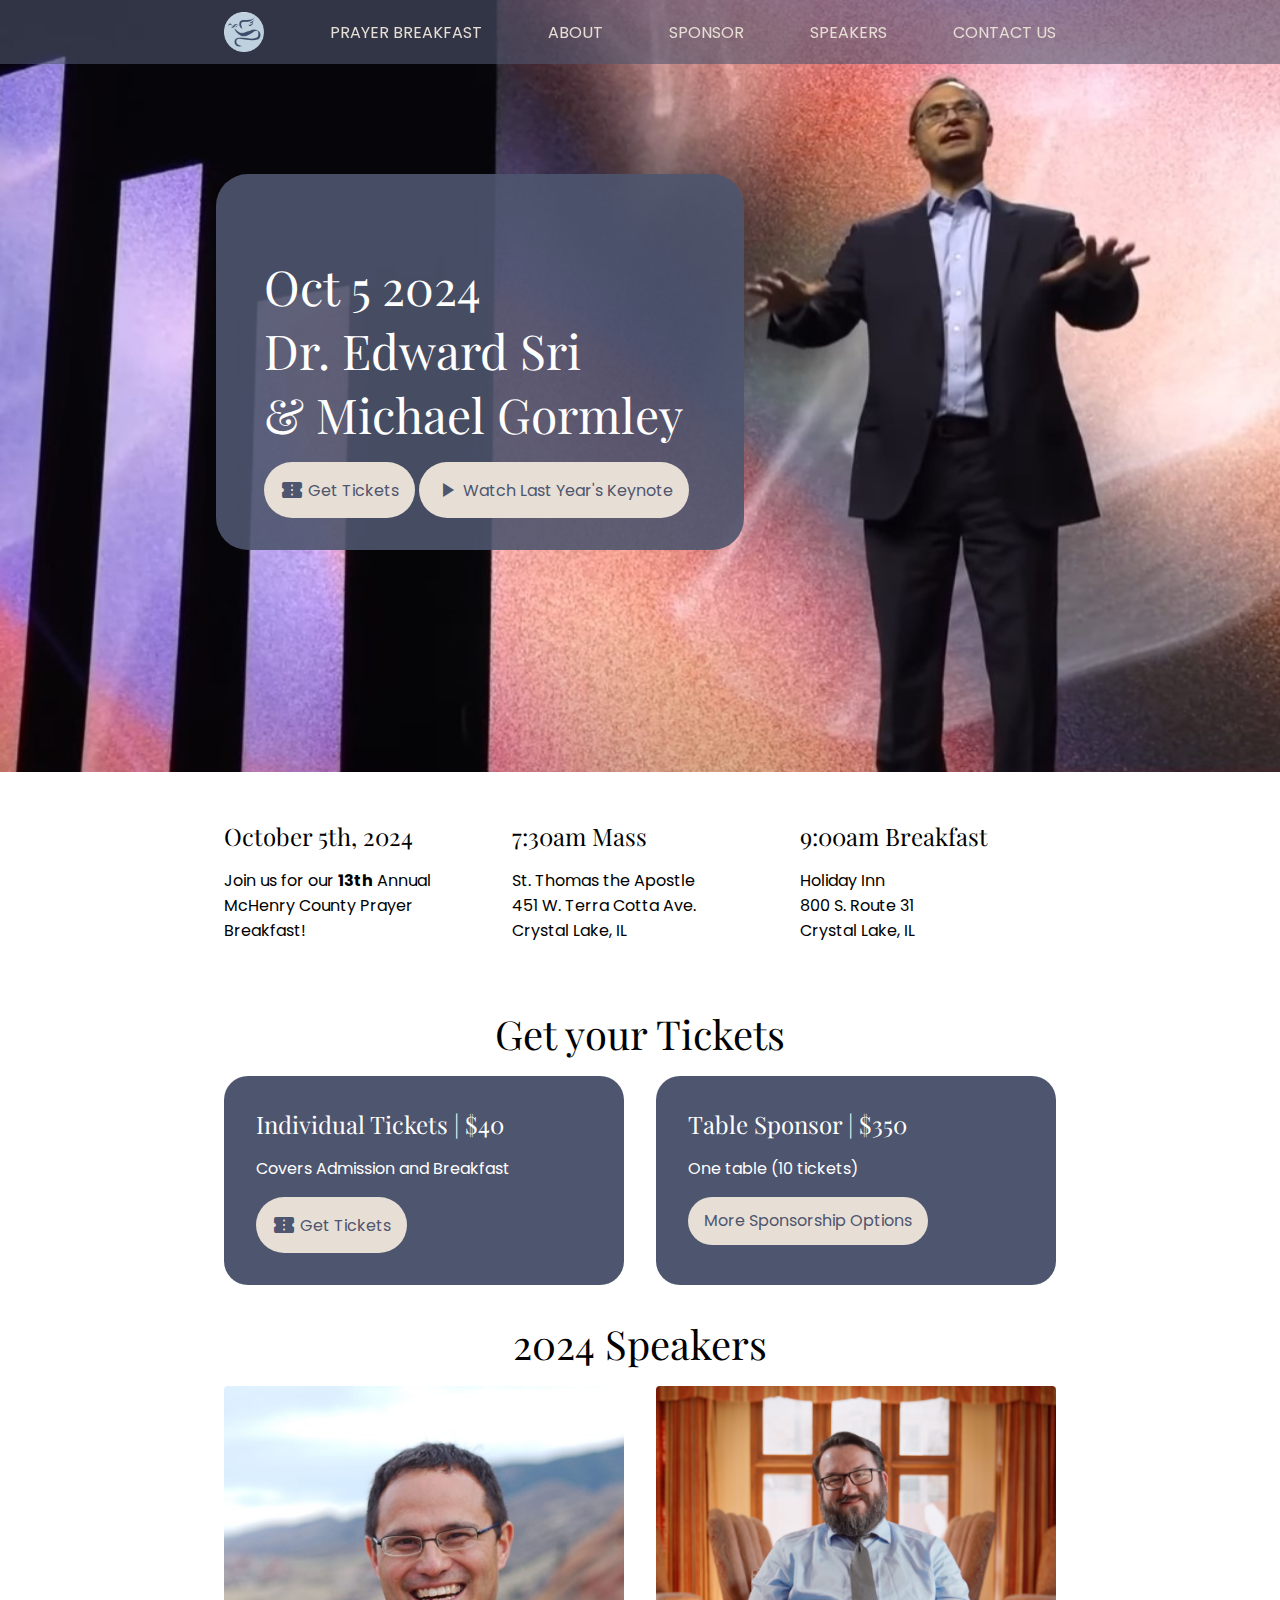
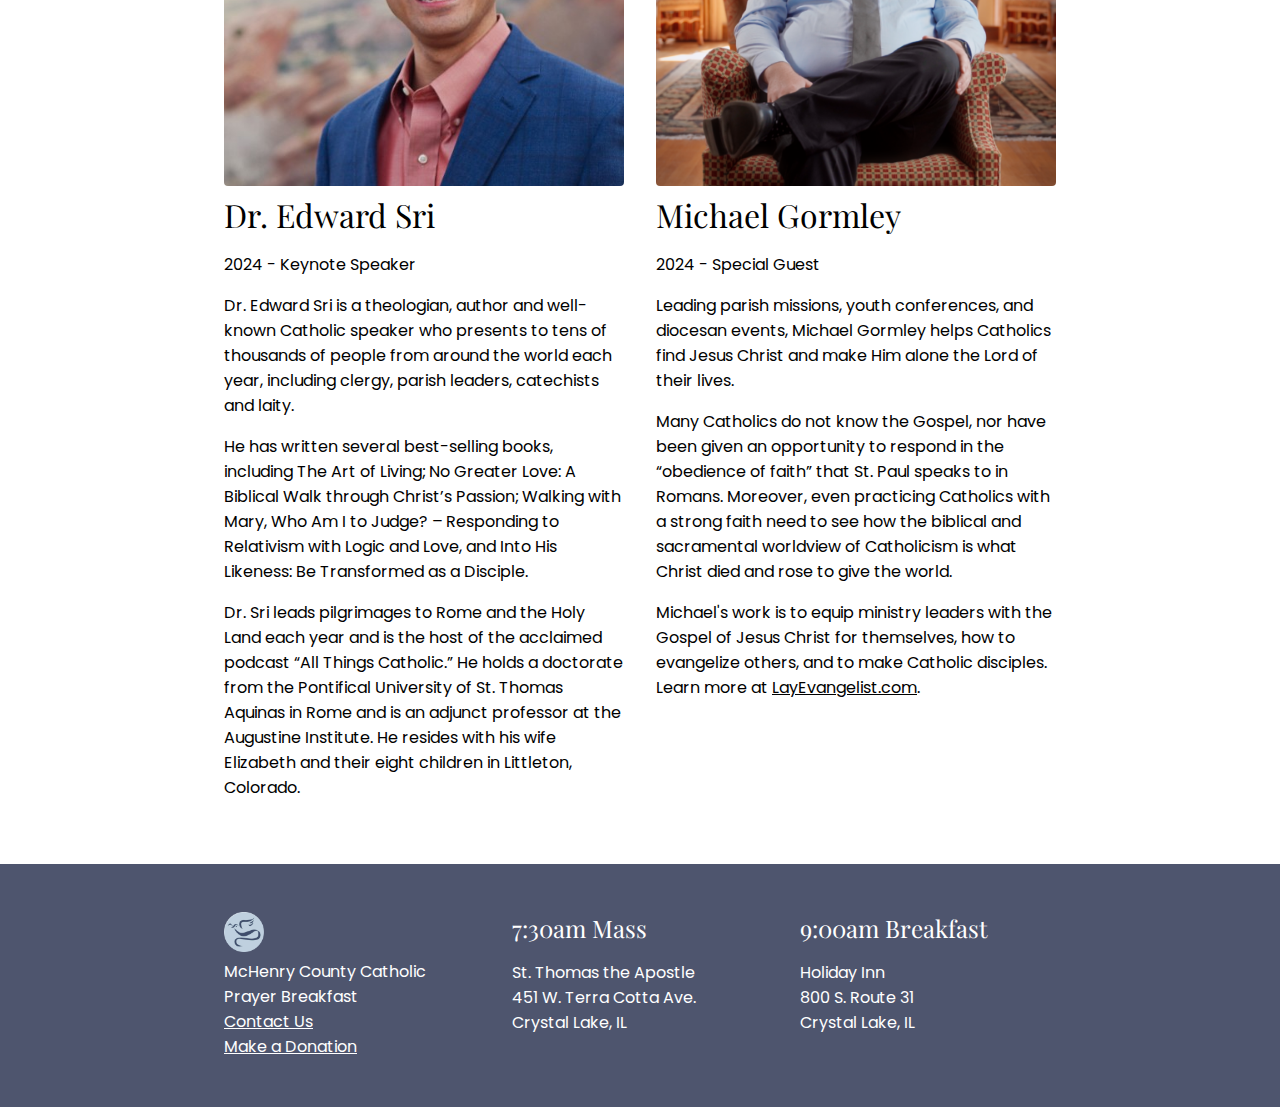
<file: index.html>
<!DOCTYPE html>
<html lang="en">

<head>
  <meta charset="UTF-8" />
  <meta http-equiv="X-UA-Compatible" content="IE=edge" />
  <meta name="viewport" content="width=device-width, initial-scale=1.0" />
  <title>McHenry County Catholic Prayer Breakfast</title>
  <link href="https://fonts.googleapis.com/icon?family=Material+Icons" rel="stylesheet" />
  <link rel="stylesheet" href="main.css?v=2024-07-31" />
  <link rel="icon" href="images/MCCPB-icon-blue-128.png" sizes="128x128" />
  <script src="script.js"></script>
</head>

<body onload="toggler('.menu-button','nav','open')">
  <nav class="container">
    <ul>
      <li>
        <a href="/">
          <img src="images/MCCPB-icon-blue-128.png" alt="MCCPB Logo" />
        </a>
        <button class="menu-button">
          <i class="material-icons">menu</i>
        </button>
      </li>
      <li>
        <a href="/">Prayer Breakfast</a>
      </li>
      <li>
        <a href="/about.html">About</a>
      </li>
      <li>
        <a href="/sponsor.html">Sponsor</a>
      </li>
      <li>
        <a href="/speakers.html">Speakers</a>
      </li>
      <li>
        <a href="/contact.html">Contact Us</a>
      </li>
    </ul>
  </nav>
  <div class="cover">
    <div class="cover-content">
      <h1>
        Oct 5 2024<br />
        Dr. Edward Sri<br />
        & Michael Gormley<br />
      </h1>
      <a class="button"
        href="https://lp.constantcontactpages.com/ev/reg/7rax6un/lp/896db1d2-878b-42ba-aa3b-028d231944ca">
        <span class="material-icons">confirmation_number</span>
        Get Tickets
      </a>
      <a class="button" href="https://youtu.be/-h1BmLiRnlY">
        <span class="material-icons">play_arrow</span>
        Watch Last Year's Keynote
      </a>
    </div>
  </div>
  <section>
    <div class="container container-padding">
      <div class="three-columns">
        <div>
          <h4>October 5th, 2024</h4>
          <p>
            Join us for our <strong>13th</strong> Annual McHenry County Prayer
            Breakfast!
          </p>
        </div>
        <div>
          <h4>7:30am Mass</h4>
          St. Thomas the Apostle<br />
          451 W. Terra Cotta Ave.<br />
          Crystal Lake, IL
        </div>
        <div>
          <h4>9:00am Breakfast</h4>
          Holiday Inn<br />
          800 S. Route 31<br />
          Crystal Lake, IL
        </div>
      </div>
    </div>

    <div class="container">
      <h2 class="text-center">Get your Tickets</h2>
      <div class="two-columns">
        <div class="card card-padding card-dark">
          <h4>Individual Tickets | $40</h4>
          <p>Covers Admission and Breakfast</p>
          <a class="button"
            href="https://lp.constantcontactpages.com/ev/reg/7rax6un/lp/896db1d2-878b-42ba-aa3b-028d231944ca">
            <span class="material-icons">confirmation_number</span>
            Get Tickets
          </a>
        </div>

        <div class="card card-padding card-dark">
          <h4>Table Sponsor | $350</h4>
          <p>One table (10 tickets)</p>
          <a href="/sponsor.html" class="button">
            More Sponsorship Options
          </a>
        </div>
      </div>
    </div>

    <div class="container">
      <h2 class="text-center">2024 Speakers</h2>
      <div class="two-columns">
        <div class="card speaker-card">
          <img src="images/ed-sri-2024-ks-2.jpg" alt="Dr. Edward Sri" />
          <h3>Dr. Edward Sri</h3>
          <p>2024 - Keynote Speaker</p>
          <p>
            Dr. Edward Sri is a theologian, author and well-known Catholic
            speaker who presents to tens of thousands of people from around
            the world each year, including clergy, parish leaders,
            catechists and laity.
          </p>
          <p>
            He has written several best-selling books, including The Art of
            Living; No Greater Love: A Biblical Walk through Christ’s
            Passion; Walking with Mary, Who Am I to Judge? – Responding to
            Relativism with Logic and Love, and Into His Likeness:
            Be Transformed as a Disciple.
          </p>
          <p>
            Dr. Sri leads pilgrimages to Rome and the Holy Land each year
            and is the host of the acclaimed podcast “All Things Catholic.”
            He holds a doctorate from the Pontifical University of St.
            Thomas Aquinas in Rome and is an adjunct professor at the
            Augustine Institute. He resides with his wife Elizabeth and
            their eight children in Littleton, Colorado.
          </p>
        </div>
        <div class="card speaker-card">
          <img src="images/michael-gormley-2024-sg-2.png" alt="Michael Gormley" />
          <h3>Michael Gormley</h3>
          <p>2024 - Special Guest</p>
          <p>
            Leading parish missions, youth conferences, and diocesan events,
            Michael Gormley helps Catholics find Jesus Christ and make Him alone
            the Lord of their lives.
          </p>
          <p>
            Many Catholics do not know the Gospel, nor have been given an
            opportunity to respond in the “obedience of faith” that St. Paul
            speaks to in Romans. Moreover, even practicing Catholics with a
            strong faith need to see how the biblical and sacramental
            worldview of Catholicism is what Christ died and rose to give the
            world.
          </p>
          <p>
            Michael's work is to equip ministry leaders with the Gospel of
            Jesus Christ for themselves, how to evangelize others, and to make
            Catholic disciples. Learn more at
            <a href="https://www.layevangelist.com">LayEvangelist.com</a>.
          </p>
        </div>
      </div>
    </div>
  </section>

  <footer class="container container-dark">
    <div class="footer-content three-columns">
      <div>
        <img src="images/MCCPB-icon-blue-128.png" alt="MCCPB Logo" /><br />
        McHenry County Catholic Prayer Breakfast<br />
        <a href="/contact.html">Contact Us</a>
        <br />
        <a href="https://www.paypal.com/donate/?hosted_button_id=TGN5TGME849X8">Make a Donation</a>
      </div>
      <div>
        <h4>7:30am Mass</h4>
        St. Thomas the Apostle<br />
        451 W. Terra Cotta Ave.<br />
        Crystal Lake, IL
      </div>
      <div>
        <h4>9:00am Breakfast</h4>
        Holiday Inn<br />
        800 S. Route 31<br />
        Crystal Lake, IL
      </div>
    </div>
  </footer>
</body>

</html>
</file>
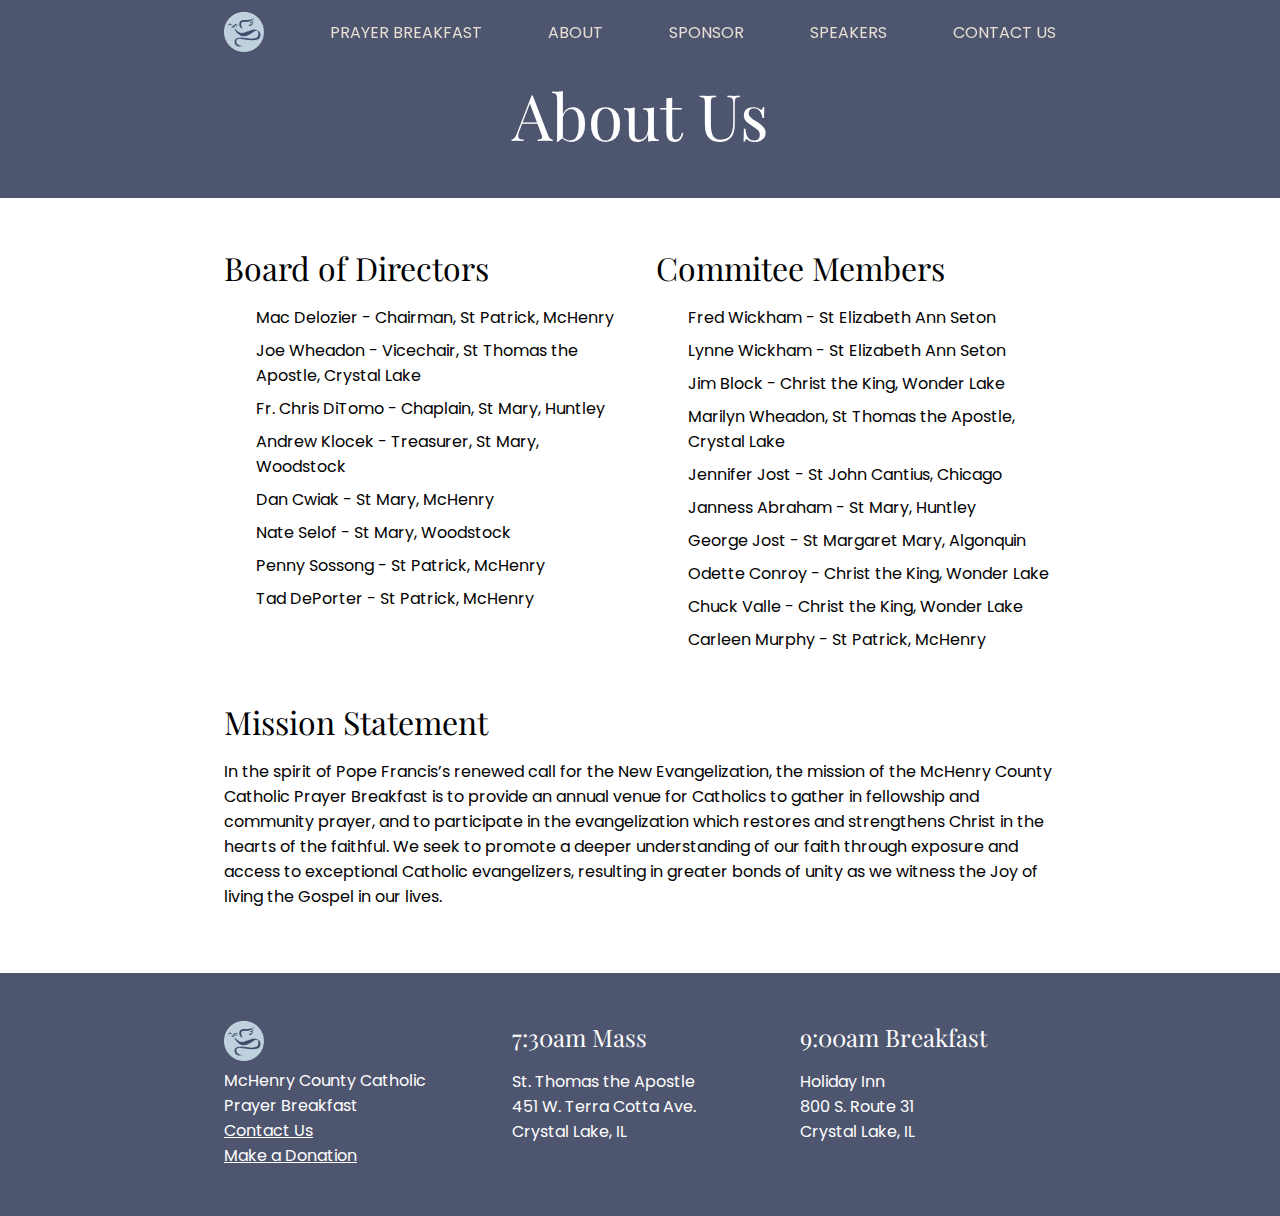
<file: about.html>
<!DOCTYPE html>
<html lang="en">

<head>
  <meta charset="UTF-8" />
  <meta http-equiv="X-UA-Compatible" content="IE=edge" />
  <meta name="viewport" content="width=device-width, initial-scale=1.0" />
  <title>About - McHenry County Catholic Prayer Breakfast</title>
  <link href="https://fonts.googleapis.com/icon?family=Material+Icons" rel="stylesheet" />
  <link rel="stylesheet" href="main.css?v=2024-07-31" />
  <link rel="icon" href="images/MCCPB-icon-blue-128.png" sizes="128x128" />
  <script src="script.js"></script>
</head>

<body onload="toggler('.menu-button','nav','open')">
  <nav class="container">
    <ul>
      <li>
        <a href="/">
          <img src="images/MCCPB-icon-blue-128.png" alt="MCCPB Logo" />
        </a>
        <button class="menu-button">
          <i class="material-icons">menu</i>
        </button>
      </li>
      <li>
        <a href="/">Prayer Breakfast</a>
      </li>
      <li>
        <a href="/about.html">About</a>
      </li>
      <li>
        <a href="/sponsor.html">Sponsor</a>
      </li>
      <li>
        <a href="/speakers.html">Speakers</a>
      </li>
      <li>
        <a href="/contact.html">Contact Us</a>
      </li>
    </ul>
  </nav>

  <section>
    <h1 class="page-heading">About Us</h1>
    <div class="container">
      <div class="two-columns">
        <div class="card">
          <h3>Board of Directors</h3>
          <ul>
            <li>Mac Delozier - Chairman, St Patrick, McHenry</li>
            <li>
              Joe Wheadon - Vicechair, St Thomas the Apostle, Crystal Lake
            </li>
            <li>Fr. Chris DiTomo - Chaplain, St Mary, Huntley</li>
            <li>Andrew Klocek - Treasurer, St Mary, Woodstock</li>
            <li>Dan Cwiak - St Mary, McHenry</li>
            <li>Nate Selof - St Mary, Woodstock</li>
            <li>Penny Sossong - St Patrick, McHenry</li>
            <li>Tad DePorter - St Patrick, McHenry</li>
          </ul>
        </div>
        <div class="card">
          <h3>Commitee Members</h3>
          <ul>
            <li>Fred Wickham - St Elizabeth Ann Seton</li>
            <li>Lynne Wickham - St Elizabeth Ann Seton</li>
            <li>Jim Block - Christ the King, Wonder Lake</li>
            <li>Marilyn Wheadon, St Thomas the Apostle, Crystal Lake</li>
            <li>Jennifer Jost - St John Cantius, Chicago</li>
            <li>Janness Abraham - St Mary, Huntley</li>
            <li>George Jost - St Margaret Mary, Algonquin</li>
            <li>Odette Conroy - Christ the King, Wonder Lake</li>
            <li>Chuck Valle - Christ the King, Wonder Lake</li>
            <li>Carleen Murphy - St Patrick, McHenry</li>
          </ul>
        </div>
      </div>

      <div class="card">
        <h3>Mission Statement</h3>
        <p>
          In the spirit of Pope Francis’s renewed call for the New
          Evangelization, the mission of the McHenry County Catholic Prayer
          Breakfast is to provide an annual venue for Catholics to gather in
          fellowship and community prayer, and to participate in the
          evangelization which restores and strengthens Christ in the hearts
          of the faithful. We seek to promote a deeper understanding of our
          faith through exposure and access to exceptional Catholic
          evangelizers, resulting in greater bonds of unity as we witness the
          Joy of living the Gospel in our lives.
        </p>
      </div>
    </div>
  </section>

  <footer class="container container-dark">
    <div class="footer-content three-columns">
      <div>
        <img src="images/MCCPB-icon-blue-128.png" alt="MCCPB Logo" /><br />
        McHenry County Catholic Prayer Breakfast<br />
        <a href="/contact.html">Contact Us</a>
        <br />
        <a href="https://www.paypal.com/donate/?hosted_button_id=TGN5TGME849X8">Make a Donation</a>
      </div>
      <div>
        <h4>7:30am Mass</h4>
        St. Thomas the Apostle<br />
        451 W. Terra Cotta Ave.<br />
        Crystal Lake, IL
      </div>
      <div>
        <h4>9:00am Breakfast</h4>
        Holiday Inn<br />
        800 S. Route 31<br />
        Crystal Lake, IL
      </div>
    </div>
  </footer>
</body>

</html>
</file>
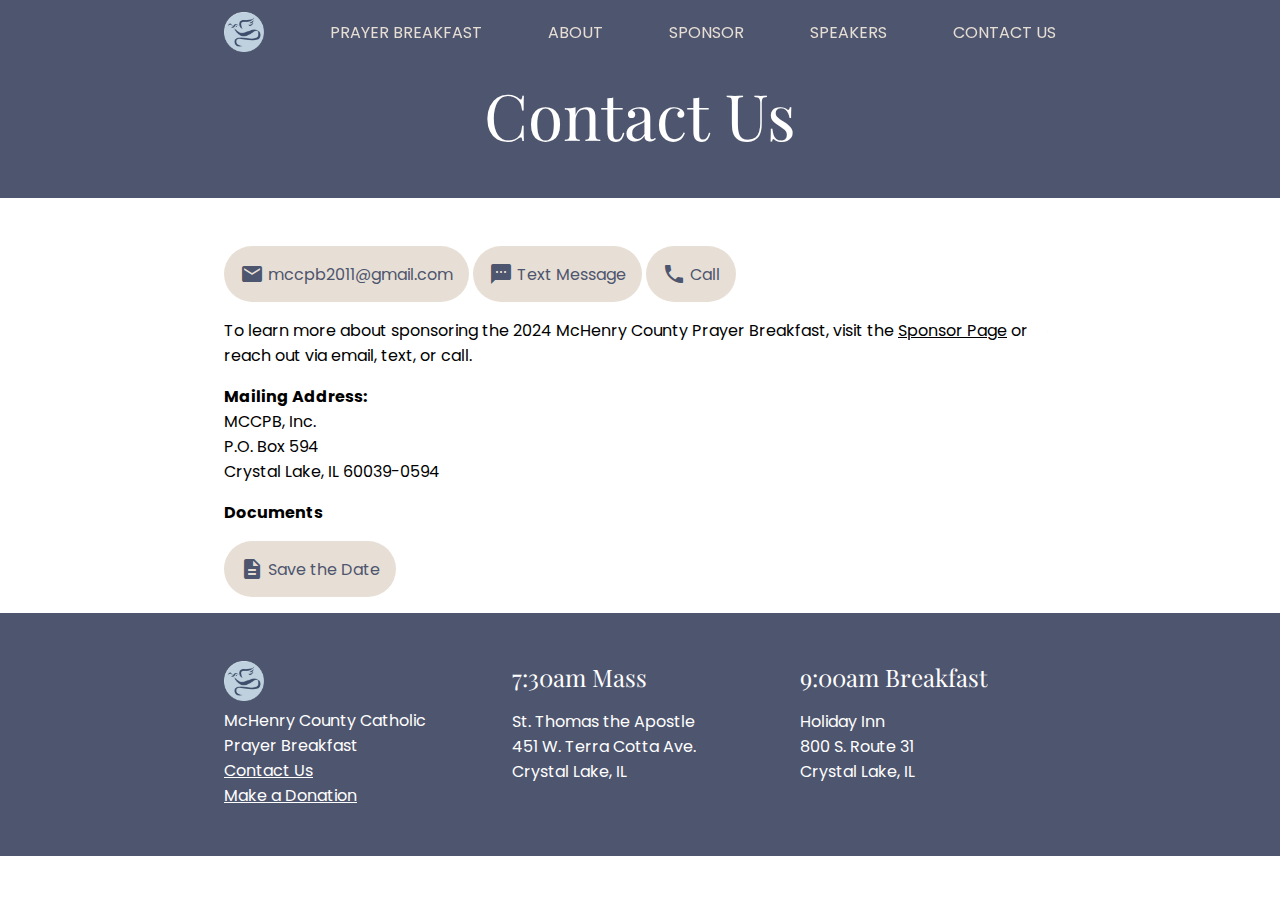
<file: contact.html>
<!DOCTYPE html>
<html lang="en">

<head>
  <meta charset="UTF-8" />
  <meta http-equiv="X-UA-Compatible" content="IE=edge" />
  <meta name="viewport" content="width=device-width, initial-scale=1.0" />
  <title>Contact Us - McHenry County Catholic Prayer Breakfast</title>
  <link href="https://fonts.googleapis.com/icon?family=Material+Icons" rel="stylesheet" />
  <link rel="stylesheet" href="main.css?v=2024-07-31" />
  <link rel="icon" href="images/MCCPB-icon-blue-128.png" sizes="128x128" />
  <script src="script.js"></script>
</head>

<body onload="toggler('.menu-button','nav','open')">
  <nav class="container">
    <ul>
      <li>
        <a href="/">
          <img src="images/MCCPB-icon-blue-128.png" alt="MCCPB Logo" />
        </a>
        <button class="menu-button">
          <i class="material-icons">menu</i>
        </button>
      </li>
      <li>
        <a href="/">Prayer Breakfast</a>
      </li>
      <li>
        <a href="/about.html">About</a>
      </li>
      <li>
        <a href="/sponsor.html">Sponsor</a>
      </li>
      <li>
        <a href="/speakers.html">Speakers</a>
      </li>
      <li>
        <a href="/contact.html">Contact Us</a>
      </li>
    </ul>
  </nav>

  <section>
    <h1 class="page-heading">Contact Us</h1>
    <div class="container">
      <div>
        <a class="button" href="mailto:mccpb2011@gmail.com">
          <span class="material-icons">email</span>
          mccpb2011@gmail.com
        </a>
        <a class="button" href="sms:+18158939752">
          <span class="material-icons">sms</span>
          Text Message
        </a>
        <a class="button" href="tel:+18158939752">
          <span class="material-icons">call</span>
          Call
        </a>

        <p class="m-t">
          To learn more about sponsoring the 2024 McHenry County Prayer Breakfast, visit the <a
            href="/sponsor.html">Sponsor Page</a> or reach out via email, text, or call.
        </p>

        <p>
          <strong>Mailing Address:</strong><br />
          MCCPB, Inc.<br />
          P.O. Box 594<br />
          Crystal Lake, IL 60039-0594<br />
        </p>

        <p>
          <strong>Documents</strong>
        </p>

        <a class="button" href="documents/2024_MCCPB%20StDFINAL.pdf" target="_blank">
          <span class="material-icons">description</span>
          Save the Date
        </a>

        <!-- <a class="button" href="MCCPB 2022 Sponsorship Package.pdf" target="_blank">
          <span class="material-icons">description</span>
          Sponsorship Package
        </a> -->
        <!-- 
          <ol>
            <li>
              <strong>Fill out</strong> the order form in the Sponsorship
              Package.
            </li>
            <li>
              <strong>Mail</strong> the order form to:<br />
              MCCPB, Inc.<br />
              P.O. Box 594<br />
              - 60039-0594<br />
              <br />
              Please make checks payable to:<br />
              <strong>McHenry County Prayer Breakfast</strong> or “<strong
                >MCCPB, Inc.</strong
              >“
            </li>
            <li>
              If applicable, <strong>Email</strong> a high-resolution image of
              your logo and ad copy to:
              <a href="mailto:mccpb2011@gmail.com">mccpb2011@gmail.com</a>
            </li>
          </ol> -->
      </div>
    </div>
  </section>

  <footer class="container container-dark">
    <div class="footer-content three-columns">
      <div>
        <img src="images/MCCPB-icon-blue-128.png" alt="MCCPB Logo" /><br />
        McHenry County Catholic Prayer Breakfast<br />
        <a href="/contact.html">Contact Us</a>
        <br />
        <a href="https://www.paypal.com/donate/?hosted_button_id=TGN5TGME849X8">Make a Donation</a>
      </div>
      <div>
        <h4>7:30am Mass</h4>
        St. Thomas the Apostle<br />
        451 W. Terra Cotta Ave.<br />
        Crystal Lake, IL
      </div>
      <div>
        <h4>9:00am Breakfast</h4>
        Holiday Inn<br />
        800 S. Route 31<br />
        Crystal Lake, IL
      </div>
    </div>
  </footer>
</body>

</html>
</file>
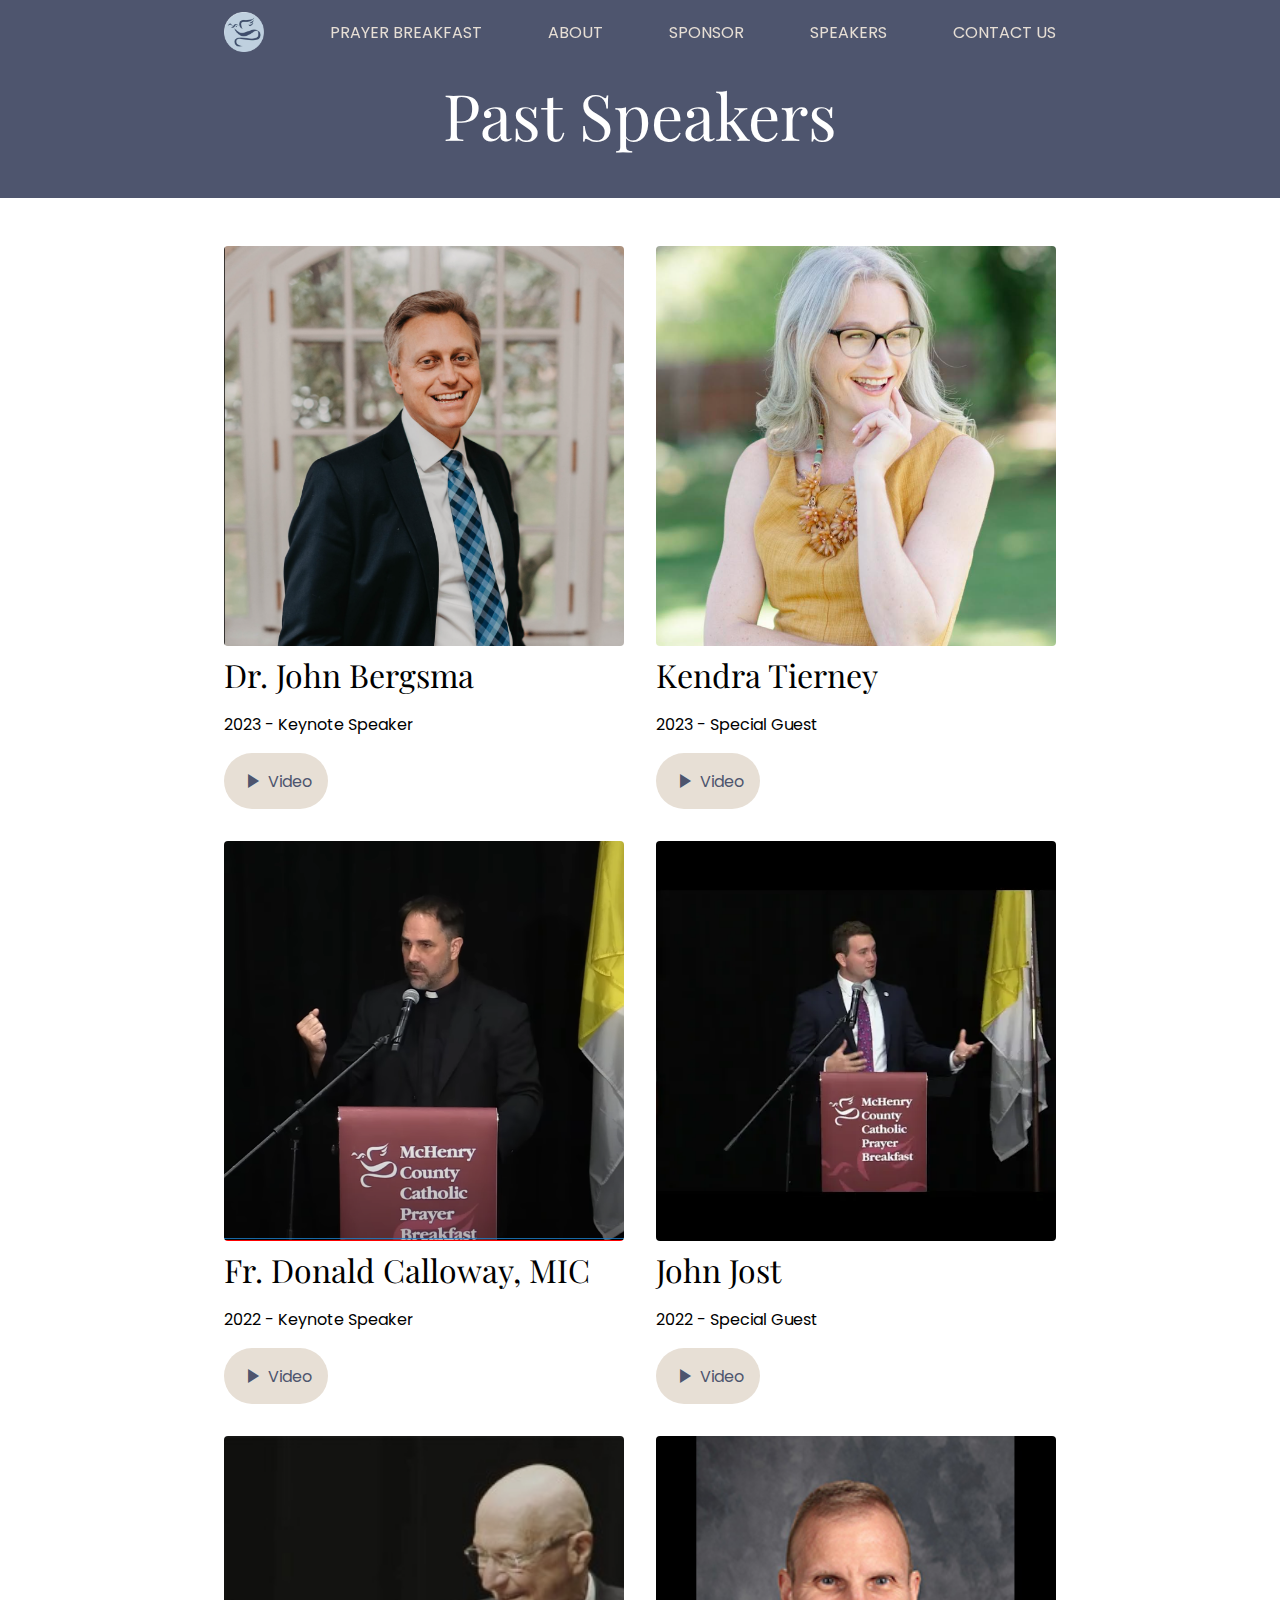
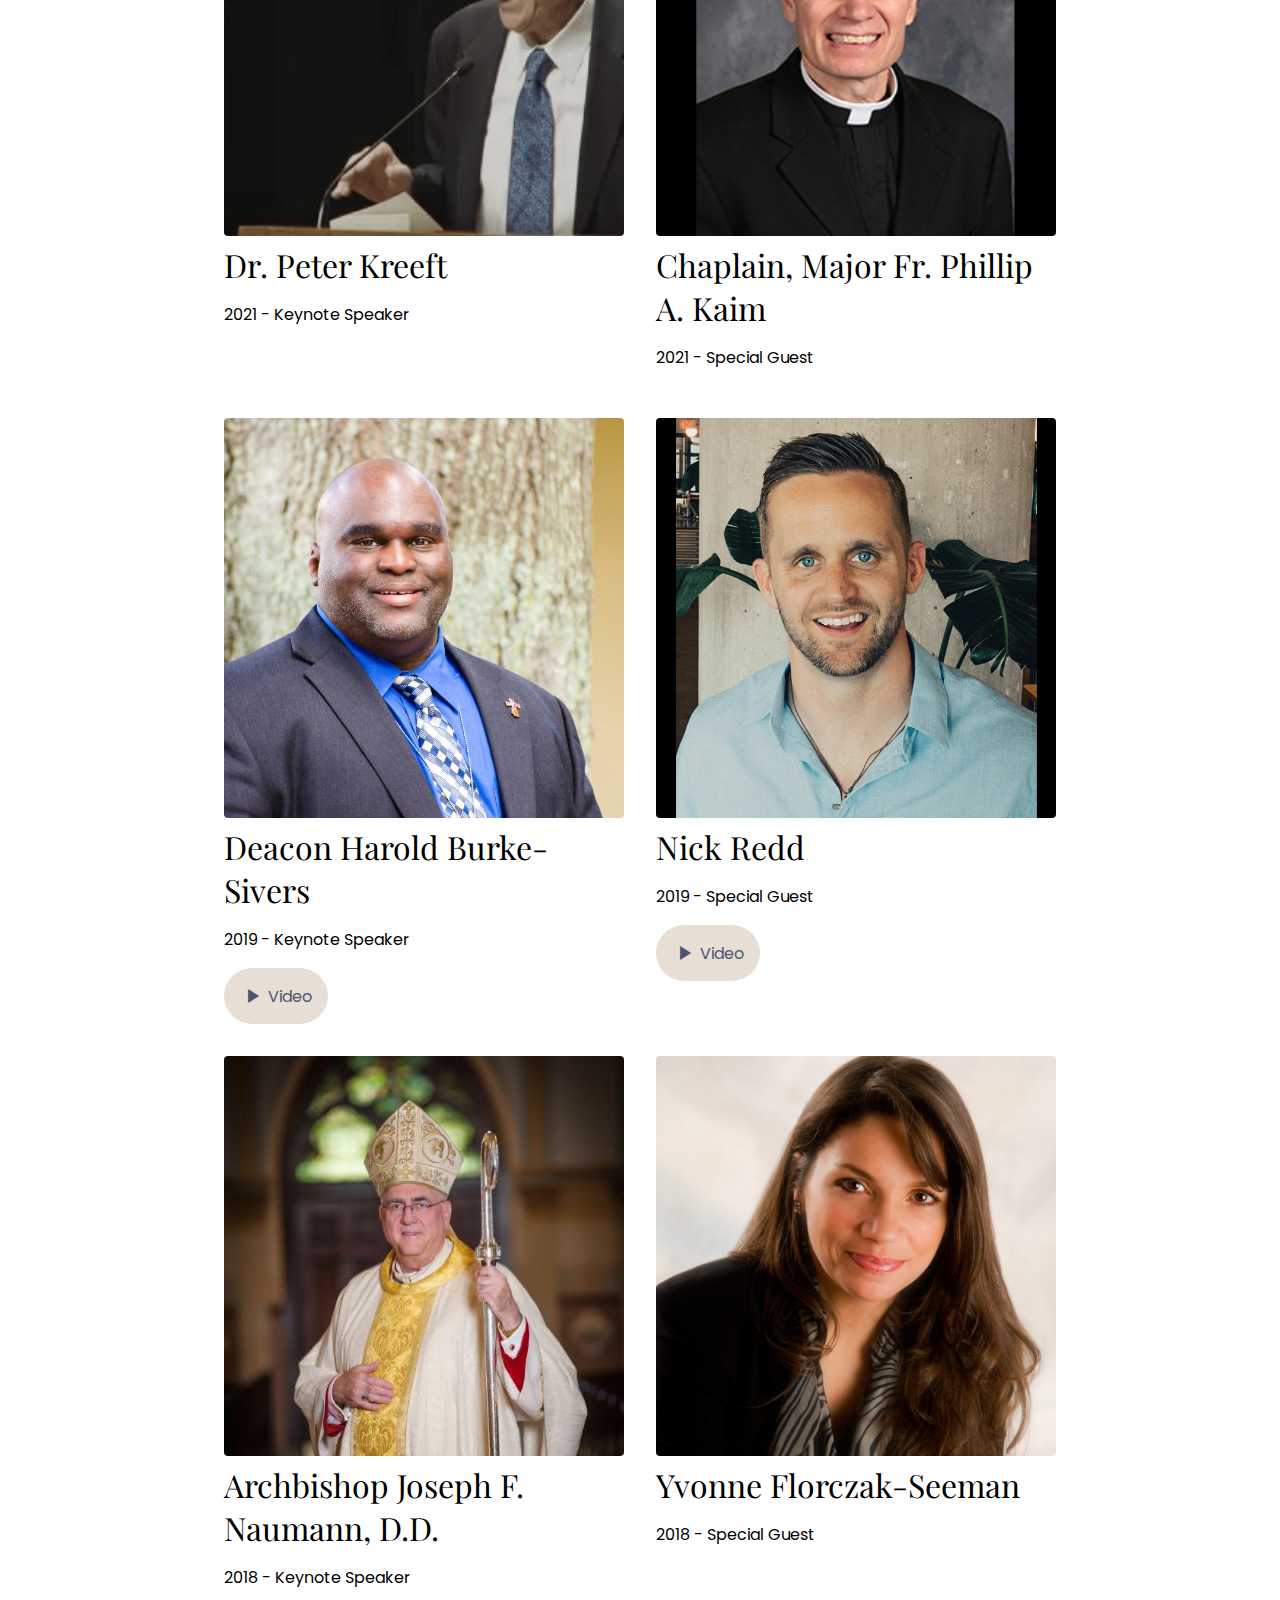
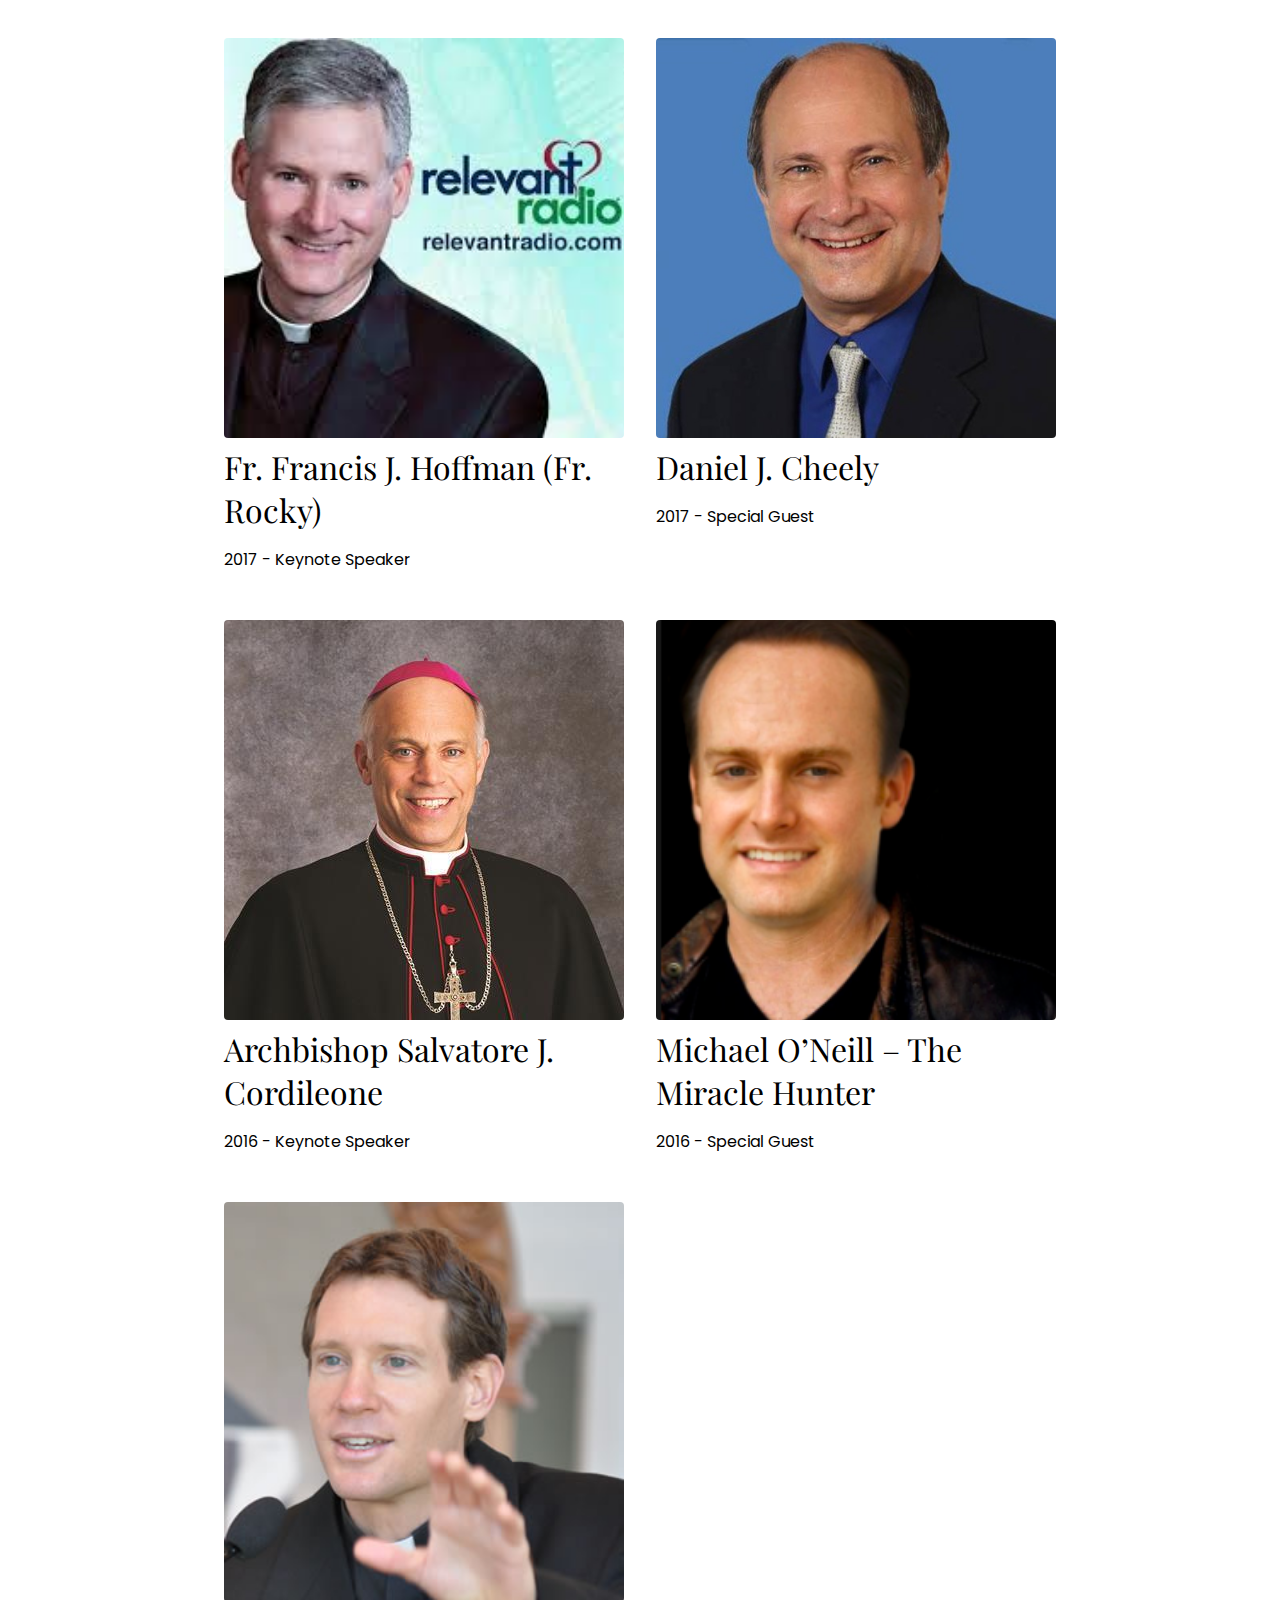
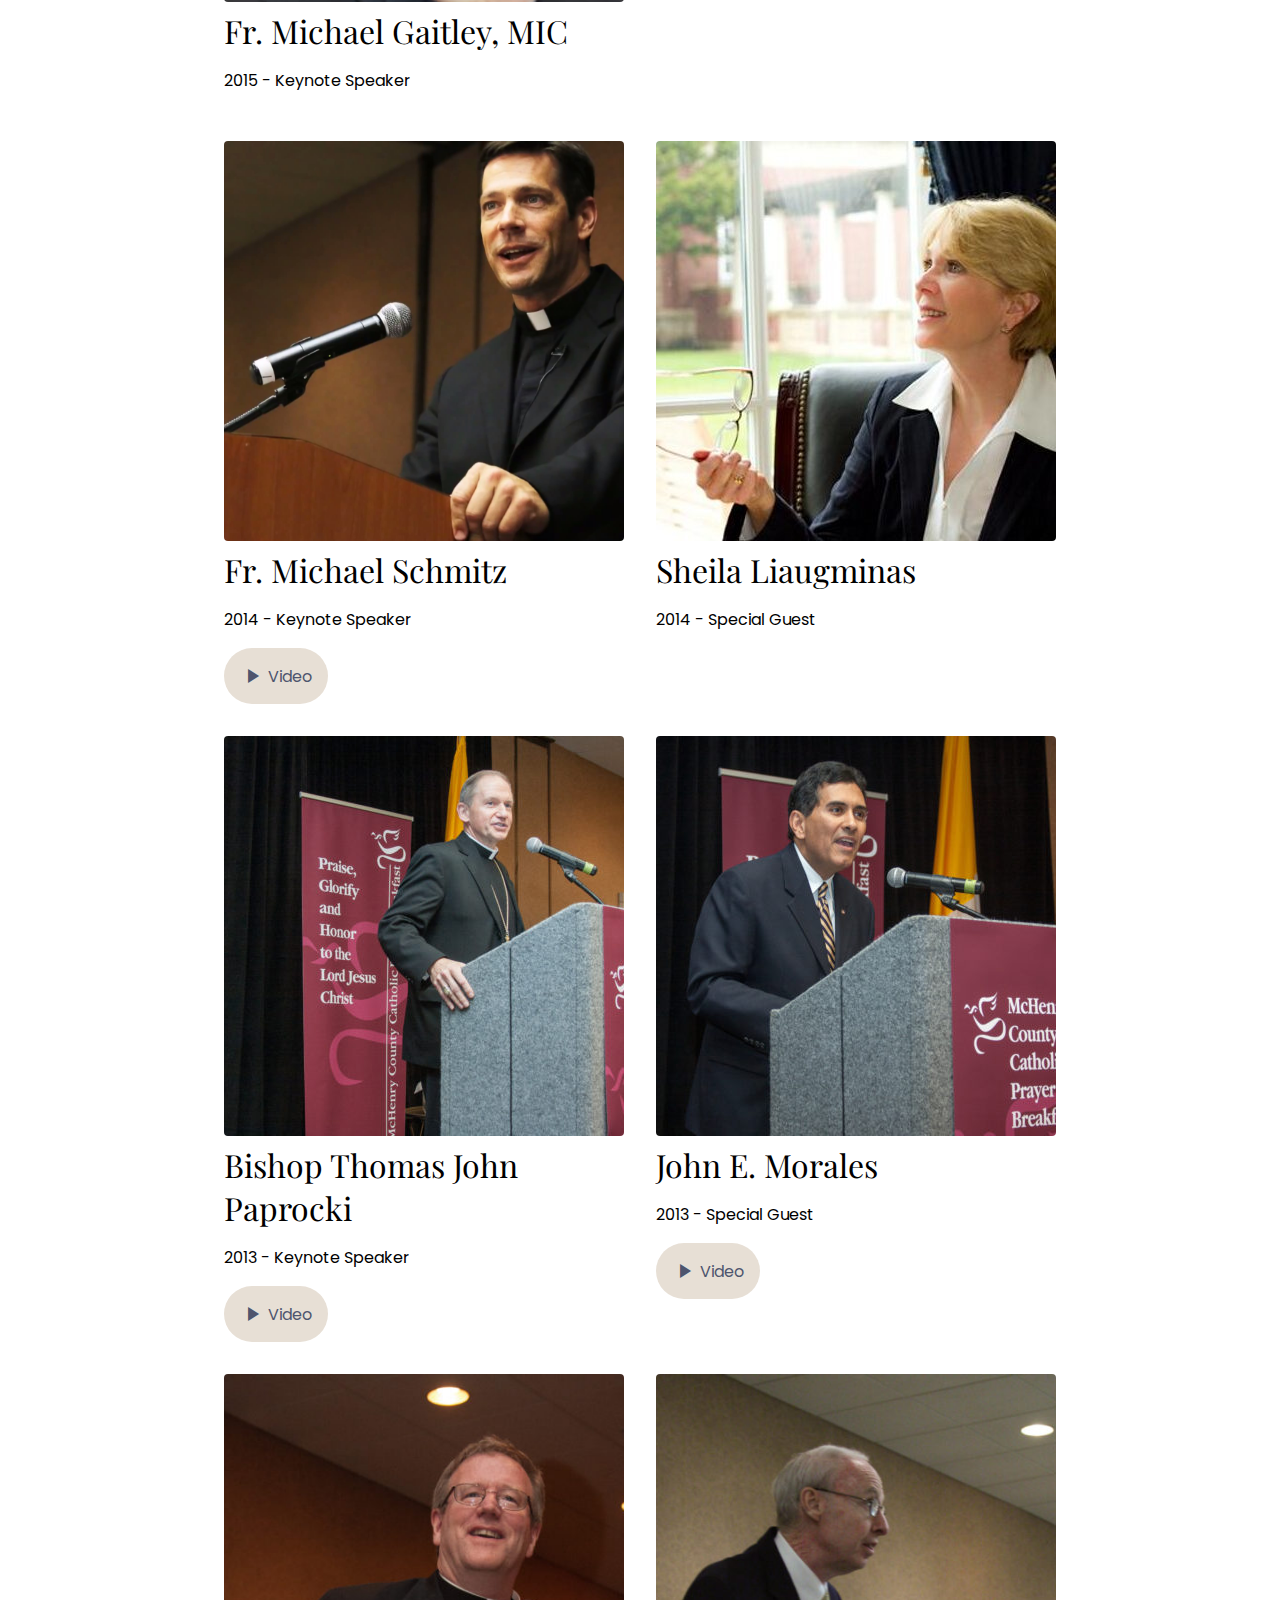
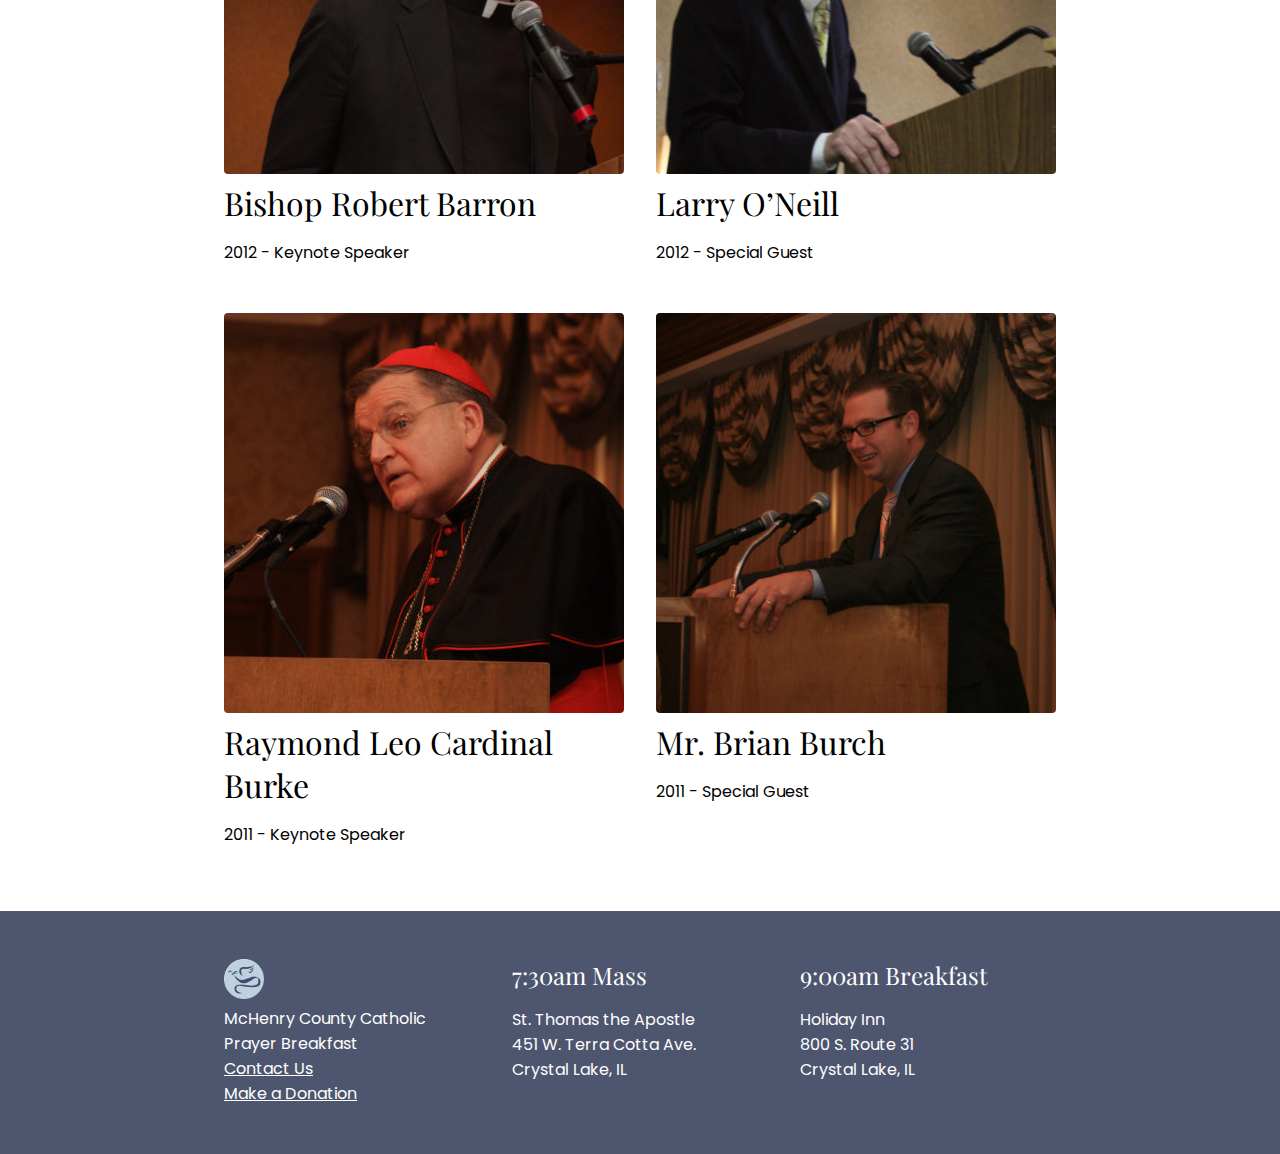
<file: speakers.html>
<!DOCTYPE html>
<html lang="en">

<head>
  <meta charset="UTF-8" />
  <meta http-equiv="X-UA-Compatible" content="IE=edge" />
  <meta name="viewport" content="width=device-width, initial-scale=1.0" />
  <title>Speakers - McHenry County Catholic Prayer Breakfast</title>
  <link href="https://fonts.googleapis.com/icon?family=Material+Icons" rel="stylesheet" />
  <link rel="stylesheet" href="main.css?v=2024-07-31" />
  <link rel="icon" href="images/MCCPB-icon-blue-128.png" sizes="128x128" />
  <script src="script.js"></script>
</head>

<body onload="toggler('.menu-button','nav','open')">
  <nav class="container">
    <ul>
      <li>
        <a href="/">
          <img src="images/MCCPB-icon-blue-128.png" alt="MCCPB Logo" />
        </a>
        <button class="menu-button">
          <i class="material-icons">menu</i>
        </button>
      </li>
      <li>
        <a href="/">Prayer Breakfast</a>
      </li>
      <li>
        <a href="/about.html">About</a>
      </li>
      <li>
        <a href="/sponsor.html">Sponsor</a>
      </li>
      <li>
        <a href="/speakers.html">Speakers</a>
      </li>
      <li>
        <a href="/contact.html">Contact Us</a>
      </li>
    </ul>
  </nav>

  <section>
    <h1 class="page-heading">Past Speakers</h1>
    <div class="container">
      <div class="two-columns">
        <div class="card speaker-card">
          <img src="images/dr-john-bergsma.png" alt="Dr. John Bergsma" />
          <h3>Dr. John Bergsma</h3>
          <p>2023 - Keynote Speaker</p>
          <a href="https://youtu.be/-h1BmLiRnlY" target="_blank" class="button">
            <span class="material-icons">play_arrow</span>
            Video
          </a>
        </div>
        <div class="card speaker-card">
          <img src="images/kendra-tierney-2023.png" alt="Kendra Tierney" />
          <h3>Kendra Tierney</h3>
          <p>2023 - Special Guest</p>
          <a href="https://youtu.be/obTvEjpnjjI" target="_blank" class="button">
            <span class="material-icons">play_arrow</span>
            Video
          </a>
        </div>
      </div>

      <div class="two-columns">
        <div class="card speaker-card">
          <img src="images/father-calloway-2022-KS.png" alt="Fr. Donald Calloway, MIC" />
          <h3>Fr. Donald Calloway, MIC</h3>
          <p>2022 - Keynote Speaker</p>
          <a href="https://www.youtube.com/watch?v=sbO609YCjgA" target="_blank" class="button">
            <span class="material-icons">play_arrow</span>
            Video
          </a>
        </div>
        <div class="card speaker-card">
          <img src="images/john-jost-2022-SG.webp" alt="John Jost" />
          <h3>John Jost</h3>
          <p>2022 - Special Guest</p>
          <a href="https://www.youtube.com/watch?v=reYsXY9ZyyY" target="_blank" class="button">
            <span class="material-icons">play_arrow</span>
            Video
          </a>
        </div>
      </div>

      <div class="two-columns">
        <div class="card speaker-card">
          <img src="images/peter-kreeft-2021-KS.jpg" alt="Dr. Peter Kreeft" />
          <h3>Dr. Peter Kreeft</h3>
          <p>2021 - Keynote Speaker</p>
        </div>
        <div class="card speaker-card">
          <img src="images/father-kaim-2021-SG.jpg" alt="Chaplain, Major Fr. Phillip A. Kaim" />
          <h3>Chaplain, Major Fr. Phillip A. Kaim</h3>
          <p>2021 - Special Guest</p>
        </div>
      </div>

      <div class="two-columns">
        <div class="card speaker-card">
          <img src="images/deacon-harold-2019-KS.jpg" alt="Deacon Harold Burke-Sivers" />
          <h3>Deacon Harold Burke-Sivers</h3>
          <p>2019 - Keynote Speaker</p>
          <a href="https://www.youtube.com/watch?v=ZSlwWCtDduo" target="_blank" class="button">
            <span class="material-icons">play_arrow</span>
            Video
          </a>
        </div>
        <div class="card speaker-card">
          <img src="images/nick-redd-2019-SG.jpg" alt="Nick Redd" />
          <h3>Nick Redd</h3>
          <p>2019 - Special Guest</p>
          <a href="https://www.youtube.com/watch?v=erjC4POHJmk" target="_blank" class="button">
            <span class="material-icons">play_arrow</span>
            Video
          </a>
        </div>
      </div>

      <div class="two-columns">
        <div class="card speaker-card">
          <img src="images/archbishop-naumann-2018-KS.jpg" alt="Archbishop Joseph F. Naumann, D.D." />
          <h3>Archbishop Joseph F. Naumann, D.D.</h3>
          <p>2018 - Keynote Speaker</p>
        </div>
        <div class="card speaker-card">
          <img src="images/yvonne-florczak-seeman-2018-SG.jpg" alt="Yvonne Florczak-Seeman" />
          <h3>Yvonne Florczak-Seeman</h3>
          <p>2018 - Special Guest</p>
        </div>
      </div>

      <div class="two-columns">
        <div class="card speaker-card">
          <img src="images/father-rocky-2017-KS.jpg" alt="Fr. Francis J. Hoffman (Fr. Rocky)" />
          <h3>Fr. Francis J. Hoffman (Fr. Rocky)</h3>
          <p>2017 - Keynote Speaker</p>
        </div>
        <div class="card speaker-card">
          <img src="images/daniel-cheely-2017-SG.jpg" alt="Daniel J. Cheely" />
          <h3>Daniel J. Cheely</h3>
          <p>2017 - Special Guest</p>
        </div>
      </div>

      <div class="two-columns">
        <div class="card speaker-card">
          <img src="images/archbishop-cordileone-2016-KS.jpg" alt="Archbishop Salvatore J. Cordileone" />
          <h3>Archbishop Salvatore J. Cordileone</h3>
          <p>2016 - Keynote Speaker</p>
        </div>
        <div class="card speaker-card">
          <img src="images/micheal-oneill-2016-SG.png" alt="Michael O’Neill – The Miracle Hunter" />
          <h3>Michael O’Neill – The Miracle Hunter</h3>
          <p>2016 - Special Guest</p>
        </div>
      </div>

      <div class="two-columns">
        <div class="card speaker-card">
          <img src="images/father-gaitley-2015-KS.jpg" alt="Fr. Michael Gaitley, MIC" />
          <h3>Fr. Michael Gaitley, MIC</h3>
          <p>2015 - Keynote Speaker</p>
        </div>
      </div>

      <div class="two-columns">
        <div class="card speaker-card">
          <img src="images/father-schmitz-2014-KS.jpg" alt="Fr. Michael Schmitz" />
          <h3>Fr. Michael Schmitz</h3>
          <p>2014 - Keynote Speaker</p>
          <a href="https://www.youtube.com/watch?v=RaoTY7gaBJM" target="_blank" class="button">
            <span class="material-icons">play_arrow</span>
            Video
          </a>
        </div>
        <div class="card speaker-card">
          <img src="images/sheila_liaugmiinas-2014-SG.jpeg" alt="Sheila Liaugminas" />
          <h3>Sheila Liaugminas</h3>
          <p>2014 - Special Guest</p>
        </div>
      </div>

      <div class="two-columns">
        <div class="card speaker-card">
          <img src="images/bishop-paprocki-2013-KS.jpg" alt="Bishop Thomas John Paprocki" />
          <h3>Bishop Thomas John Paprocki</h3>
          <p>2013 - Keynote Speaker</p>
          <a href="https://www.youtube.com/watch?v=i0pRGWvrzr0" target="_blank" class="button">
            <span class="material-icons">play_arrow</span>
            Video
          </a>
        </div>
        <div class="card speaker-card">
          <img src="images/john-morales-2013-SG.jpg" alt="John E. Morales" />
          <h3>John E. Morales</h3>
          <p>2013 - Special Guest</p>
          <a href="https://www.youtube.com/watch?v=RNv0Fsz2IU8" target="_blank" class="button">
            <span class="material-icons">play_arrow</span>
            Video
          </a>
        </div>
      </div>

      <div class="two-columns">
        <div class="card speaker-card">
          <img src="images/bishop-barron-2012-KS.jpg" alt="Bishop Robert Barron" />
          <h3>Bishop Robert Barron</h3>
          <p>2012 - Keynote Speaker</p>
        </div>
        <div class="card speaker-card">
          <img src="images/larry-oneill-2012-SG.jpg" alt="Larry O’Neill" />
          <h3>Larry O’Neill</h3>
          <p>2012 - Special Guest</p>
        </div>
      </div>

      <div class="two-columns">
        <div class="card speaker-card">
          <img src="images/cardinal-burke-2011-KS.jpg" alt="Raymond Leo Cardinal Burke" />
          <h3>Raymond Leo Cardinal Burke</h3>
          <p>2011 - Keynote Speaker</p>
        </div>
        <div class="card speaker-card">
          <img src="images/brian-burch-2011-SG.jpg" alt="Larry O’Neill" />
          <h3>Mr. Brian Burch</h3>
          <p>2011 - Special Guest</p>
        </div>
      </div>
    </div>
  </section>

  <footer class="container container-dark">
    <div class="footer-content three-columns">
      <div>
        <img src="images/MCCPB-icon-blue-128.png" alt="MCCPB Logo" /><br />
        McHenry County Catholic Prayer Breakfast<br />
        <a href="/contact.html">Contact Us</a>
        <br />
        <a href="https://www.paypal.com/donate/?hosted_button_id=TGN5TGME849X8">Make a Donation</a>
      </div>
      <div>
        <h4>7:30am Mass</h4>
        St. Thomas the Apostle<br />
        451 W. Terra Cotta Ave.<br />
        Crystal Lake, IL
      </div>
      <div>
        <h4>9:00am Breakfast</h4>
        Holiday Inn<br />
        800 S. Route 31<br />
        Crystal Lake, IL
      </div>
    </div>
  </footer>
</body>

</html>
</file>
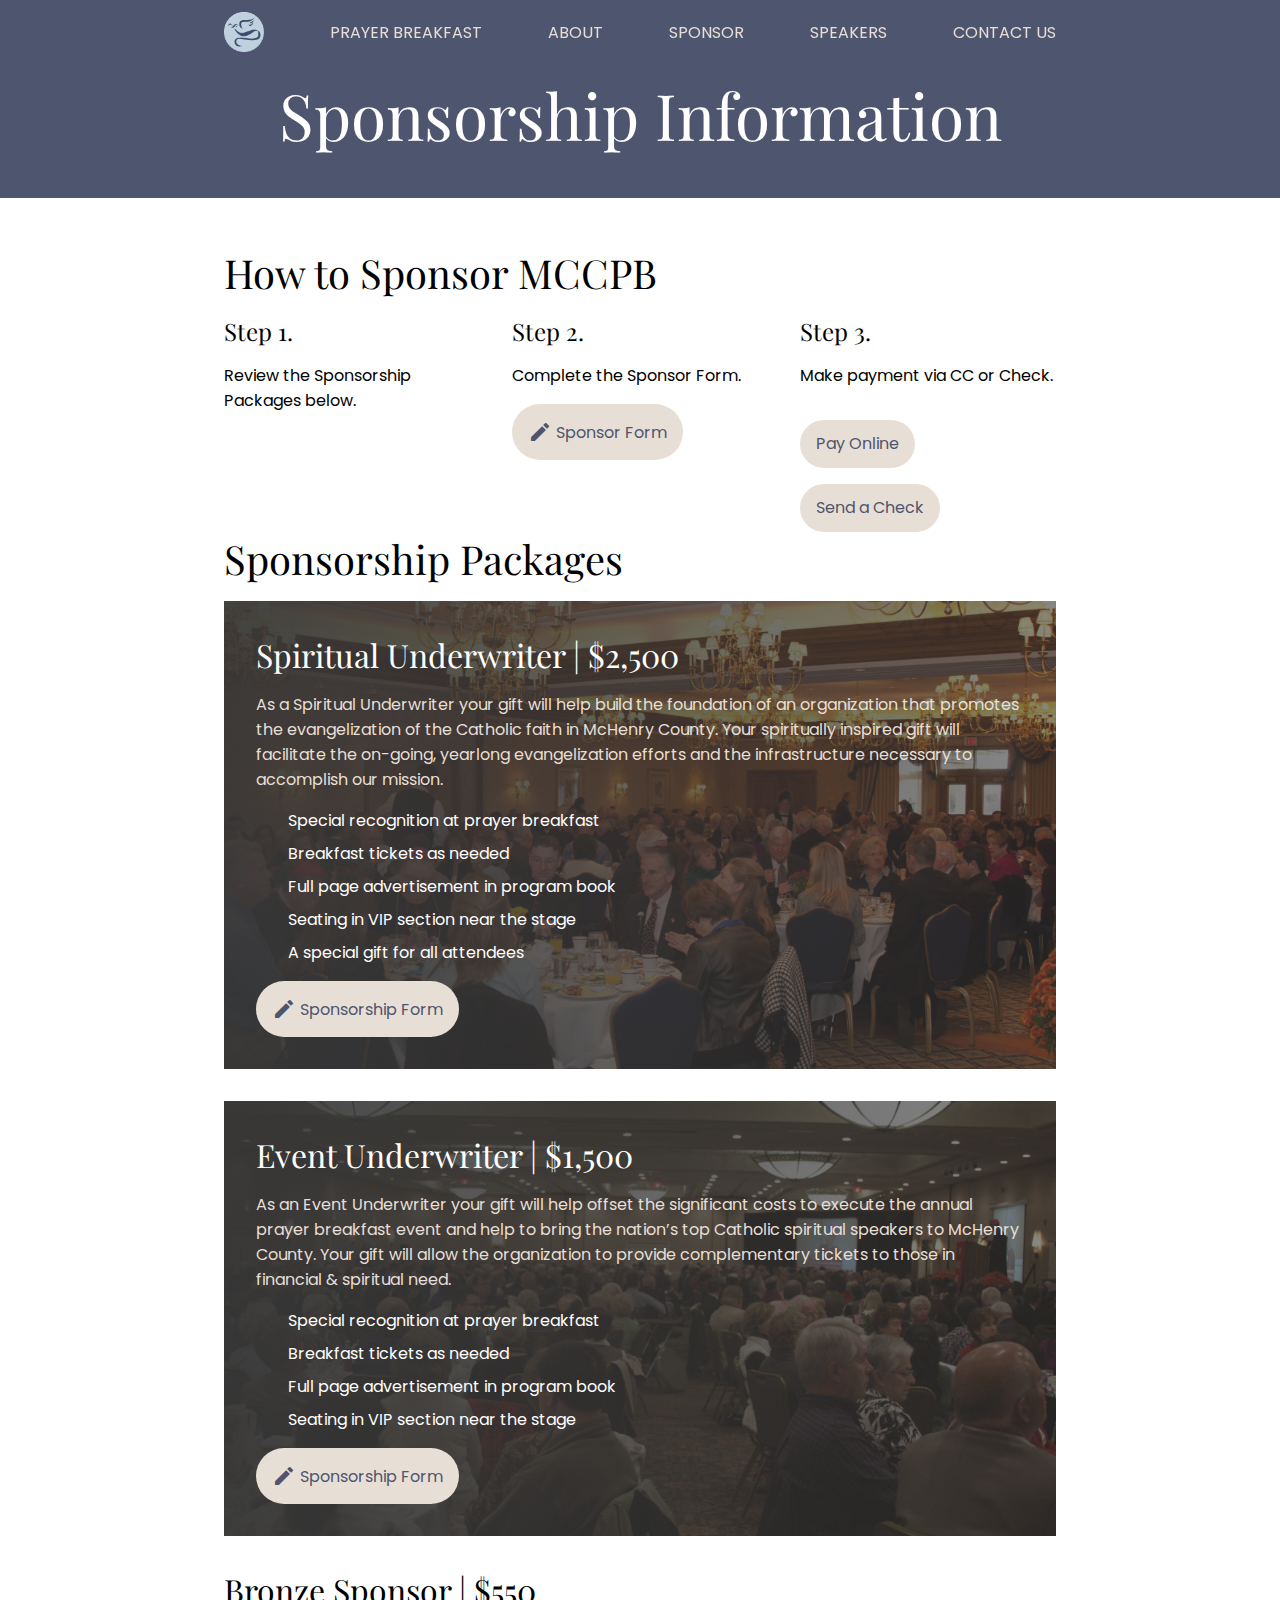
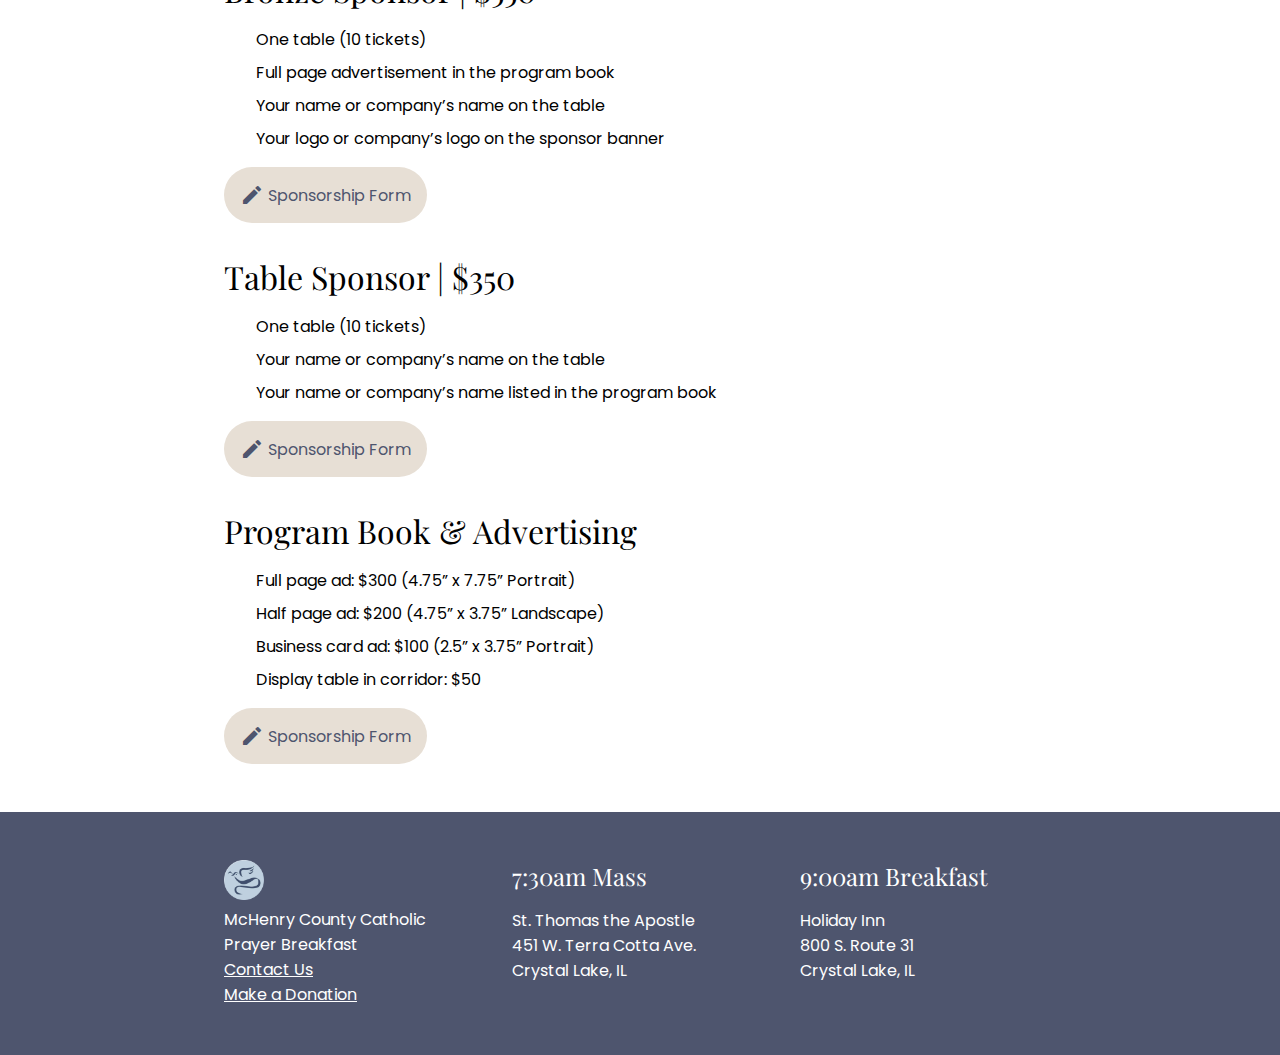
<file: sponsor.html>
<!DOCTYPE html>
<html lang="en">

<head>
  <meta charset="UTF-8" />
  <meta http-equiv="X-UA-Compatible" content="IE=edge" />
  <meta name="viewport" content="width=device-width, initial-scale=1.0" />
  <title>
    Sponsorship Packages - McHenry County Catholic Prayer Breakfast
  </title>
  <link href="https://fonts.googleapis.com/icon?family=Material+Icons" rel="stylesheet" />
  <link rel="stylesheet" href="main.css?v=2024-07-31" />
  <link rel="icon" href="images/MCCPB-icon-blue-128.png" sizes="128x128" />
  <script src="script.js"></script>
</head>

<body onload="toggler('.menu-button','nav','open')">
  <nav class="container">
    <ul>
      <li>
        <a href="/">
          <img src="images/MCCPB-icon-blue-128.png" alt="MCCPB Logo" />
        </a>
        <button class="menu-button">
          <i class="material-icons">menu</i>
        </button>
      </li>
      <li>
        <a href="/">Prayer Breakfast</a>
      </li>
      <li>
        <a href="/about.html">About</a>
      </li>
      <li>
        <a href="/sponsor.html">Sponsor</a>
      </li>
      <li>
        <a href="/speakers.html">Speakers</a>
      </li>
      <li>
        <a href="/contact.html">Contact Us</a>
      </li>
    </ul>
  </nav>

  <section>
    <h1 class="page-heading">Sponsorship Information</h1>
    <div class="container">

      <h2>How to Sponsor MCCPB</h2>
      <div class="three-columns">
        <div>
          <h4>Step 1.</h4>
          <p>Review the Sponsorship Packages below.</p>
        </div>
        <div>
          <h4>Step 2.</h4>
          <p>Complete the Sponsor Form.</p>
          <a href="https://docs.google.com/forms/d/e/1FAIpQLSd6_GcrxpYBN7Kvjm7TfLZGSl5Z9ePFS2zGwrIr1GscNJCsyw/viewform?usp=sf_link"
            target="_blank" class="button">
            <i class="material-icons">edit</i>
            Sponsor Form
          </a>
        </div>
        <div>
          <h4>Step 3.</h4>
          <p>Make payment via CC or Check.</p>
          <a href="https://lp.constantcontactpages.com/ev/reg/7rax6un" class="button m-t">
            Pay Online
          </a>
          <a href="/contact.html" class="button m-t">
            Send a Check
          </a>
        </div>
      </div>
    </div>

    <div class="container">
      <h2>Sponsorship Packages</h2>

      <div class="card sponsor-card sponsor-card-1">
        <h3>Spiritual Underwriter | $2,500</h3>
        <p>
          As a Spiritual Underwriter your gift will help build the foundation
          of an organization that promotes the evangelization of the Catholic
          faith in McHenry County. Your spiritually inspired gift will
          facilitate the on-going, yearlong evangelization efforts and the
          infrastructure necessary to accomplish our mission.
        </p>
        <ul>
          <li>Special recognition at prayer breakfast</li>
          <li>Breakfast tickets as needed</li>
          <li>Full page advertisement in program book</li>
          <li>Seating in VIP section near the stage</li>
          <li>A special gift for all attendees</li>
        </ul>
        <a class="button"
          href="https://docs.google.com/forms/d/e/1FAIpQLSd6_GcrxpYBN7Kvjm7TfLZGSl5Z9ePFS2zGwrIr1GscNJCsyw/viewform?usp=sf_link"
          target="_blank">
          <i class="material-icons">edit</i>
          Sponsorship Form
        </a>
      </div>
      <div class="card sponsor-card sponsor-card-2">
        <h3>Event Underwriter | $1,500</h3>
        <p>
          As an Event Underwriter your gift will help offset the significant
          costs to execute the annual prayer breakfast event and help to bring
          the nation’s top Catholic spiritual speakers to McHenry County. Your
          gift will allow the organization to provide complementary tickets to
          those in financial & spiritual need.
        </p>
        <ul>
          <li>Special recognition at prayer breakfast</li>
          <li>Breakfast tickets as needed</li>
          <li>Full page advertisement in program book</li>
          <li>Seating in VIP section near the stage</li>
        </ul>
        <a class="button"
          href="https://docs.google.com/forms/d/e/1FAIpQLSd6_GcrxpYBN7Kvjm7TfLZGSl5Z9ePFS2zGwrIr1GscNJCsyw/viewform?usp=sf_link"
          target="_blank">
          <i class="material-icons">edit</i>
          Sponsorship Form
        </a>
      </div>
      <div class="card">
        <h3>Bronze Sponsor | $550</h3>
        <ul>
          <li>One table (10 tickets)</li>
          <li>Full page advertisement in the program book</li>
          <li>Your name or company’s name on the table</li>
          <li>Your logo or company’s logo on the sponsor banner</li>
        </ul>
        <a class="button"
          href="https://docs.google.com/forms/d/e/1FAIpQLSd6_GcrxpYBN7Kvjm7TfLZGSl5Z9ePFS2zGwrIr1GscNJCsyw/viewform?usp=sf_link"
          target="_blank">
          <i class="material-icons">edit</i>
          Sponsorship Form
        </a>
      </div>
      <div class="card">
        <h3>Table Sponsor | $350</h3>
        <ul>
          <li>One table (10 tickets)</li>
          <li>Your name or company’s name on the table</li>
          <li>Your name or company’s name listed in the program book</li>
        </ul>
        <a class="button"
          href="https://docs.google.com/forms/d/e/1FAIpQLSd6_GcrxpYBN7Kvjm7TfLZGSl5Z9ePFS2zGwrIr1GscNJCsyw/viewform?usp=sf_link"
          target="_blank">
          <i class="material-icons">edit</i>
          Sponsorship Form
        </a>
      </div>
      <div class="card">
        <h3>Program Book & Advertising</h3>
        <ul>
          <li>Full page ad: $300 (4.75” x 7.75” Portrait)</li>
          <li>Half page ad: $200 (4.75” x 3.75” Landscape)</li>
          <li>Business card ad: $100 (2.5” x 3.75” Portrait)</li>
          <li>Display table in corridor: $50</li>
        </ul>
        <a class="button"
          href="https://docs.google.com/forms/d/e/1FAIpQLSd6_GcrxpYBN7Kvjm7TfLZGSl5Z9ePFS2zGwrIr1GscNJCsyw/viewform?usp=sf_link"
          target="_blank">
          <i class="material-icons">edit</i>
          Sponsorship Form
        </a>
      </div>
    </div>
  </section>

  <footer class="container container-dark">
    <div class="footer-content three-columns">
      <div>
        <img src="images/MCCPB-icon-blue-128.png" alt="MCCPB Logo" /><br />
        McHenry County Catholic Prayer Breakfast<br />
        <a href="/contact.html">Contact Us</a>
        <br />
        <a href="https://www.paypal.com/donate/?hosted_button_id=TGN5TGME849X8">Make a Donation</a>
      </div>
      <div>
        <h4>7:30am Mass</h4>
        St. Thomas the Apostle<br />
        451 W. Terra Cotta Ave.<br />
        Crystal Lake, IL
      </div>
      <div>
        <h4>9:00am Breakfast</h4>
        Holiday Inn<br />
        800 S. Route 31<br />
        Crystal Lake, IL
      </div>
    </div>
  </footer>
</body>

</html>
</file>
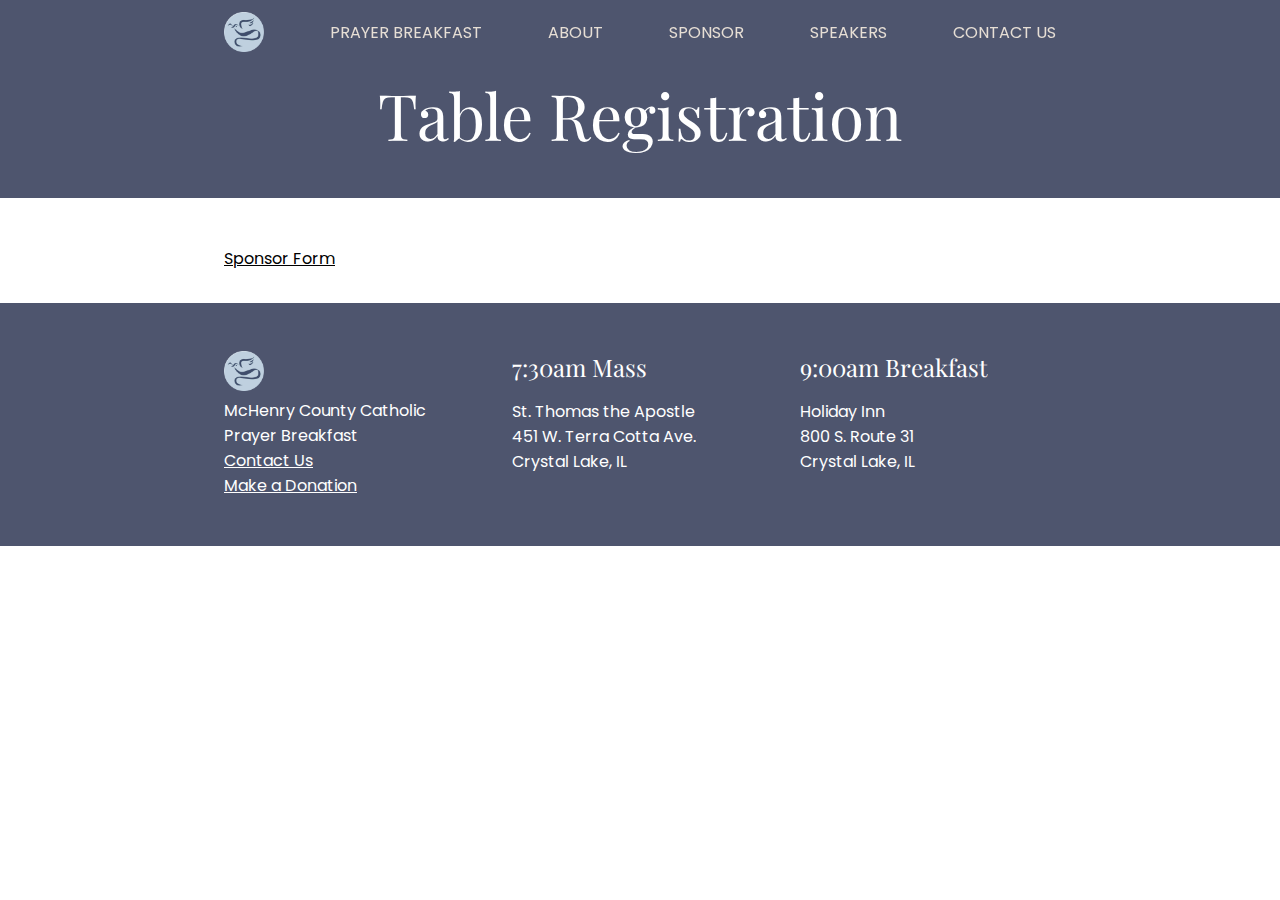
<file: table-form.html>
<!DOCTYPE html>
<html lang="en">

<head>
  <meta charset="UTF-8" />
  <meta http-equiv="X-UA-Compatible" content="IE=edge" />
  <meta name="viewport" content="width=device-width, initial-scale=1.0" />
  <title>Table Registration - McHenry County Catholic Prayer Breakfast</title>
  <link href="https://fonts.googleapis.com/icon?family=Material+Icons" rel="stylesheet" />
  <link rel="stylesheet" href="main.css?v=2024-07-31" />
  <link rel="icon" href="images/MCCPB-icon-blue-128.png" sizes="128x128" />
  <script src="script.js"></script>
</head>

<body onload="toggler('.menu-button','nav','open')">
  <nav class="container">
    <ul>
      <li>
        <a href="/">
          <img src="images/MCCPB-icon-blue-128.png" alt="MCCPB Logo" />
        </a>
        <button class="menu-button">
          <i class="material-icons">menu</i>
        </button>
      </li>
      <li>
        <a href="/">Prayer Breakfast</a>
      </li>
      <li>
        <a href="/about.html">About</a>
      </li>
      <li>
        <a href="/sponsor.html">Sponsor</a>
      </li>
      <li>
        <a href="/speakers.html">Speakers</a>
      </li>
      <li>
        <a href="/contact.html">Contact Us</a>
      </li>
    </ul>
  </nav>

  <section>
    <h1 class="page-heading">Table Registration</h1>
    <div class="container">
      <p><a
          href="https://docs.google.com/forms/d/e/1FAIpQLSd6_GcrxpYBN7Kvjm7TfLZGSl5Z9ePFS2zGwrIr1GscNJCsyw/viewform?usp=sf_link"
          target="_blank">Sponsor Form</a></p>
    </div>
  </section>

  <footer class="container container-dark">
    <div class="footer-content three-columns">
      <div>
        <img src="images/MCCPB-icon-blue-128.png" alt="MCCPB Logo" /><br />
        McHenry County Catholic Prayer Breakfast<br />
        <a href="/contact.html">Contact Us</a>
        <br />
        <a href="https://www.paypal.com/donate/?hosted_button_id=TGN5TGME849X8">Make a Donation</a>
      </div>
      <div>
        <h4>7:30am Mass</h4>
        St. Thomas the Apostle<br />
        451 W. Terra Cotta Ave.<br />
        Crystal Lake, IL
      </div>
      <div>
        <h4>9:00am Breakfast</h4>
        Holiday Inn<br />
        800 S. Route 31<br />
        Crystal Lake, IL
      </div>
    </div>
  </footer>
</body>

</html>
</file>
<file: main.css>
@import url("https://fonts.googleapis.com/css2?family=Playfair+Display:wght@700&family=Poppins:wght@400;700&display=swap");

:root {
  --dark-color-hsl: 227, 17%, 37%;
  --dark-color: hsl(var(--dark-color-hsl));
  --medium-color-hsl: 210, 11%, 64%;
  --medium-color: hsl(var(--medium-color-hsl));
  --light-color-hsl: 35, 28%, 87%;
  --light-color: hsl(var(--light-color-hsl));
  --primary-color-hsl: 209, 29%, 83%;
  --primary-color: hsl(var(--primary-color-hsl));
  --light-primary-color-hsl: 209, 71%, 92%;
  --light-primary-color: hsl(var(--light-primary-color-hsl));
}

html {
  box-sizing: border-box;
  font-size: 16px;
  font-family: "Poppins", sans-serif;
}

a,
button {
  font-family: inherit;
}

*,
*:before,
*:after {
  box-sizing: inherit;
}

body,
h1,
h2,
h3,
h4,
h5,
h6,
p,
ol,
ul {
  margin: 0;
  padding: 0;
  font-weight: normal;
}

h1,
h2,
h3,
h4,
h5,
h6 {
  font-family: "Playfair Display", serif;
  margin-bottom: 1rem;
}

h1 {
  font-size: 3rem;
}

h2 {
  font-size: 2.5rem;
}

h3 {
  font-size: 2rem;
}

h4 {
  font-size: 1.5rem;
}

p {
  margin-bottom: 1rem;
}

ol,
ul {
  margin-left: 2rem;
  margin-bottom: 1rem;
}

ul {
  list-style: none;
}

li {
  margin-bottom: 0.5rem;
}

img {
  max-width: 100%;
  height: auto;
}

a,
a:visited {
  color: inherit;
}

.m-t {
  margin-top: 1rem;
}

.text-center {
  text-align: center;
}

.material-icons {
  vertical-align: text-bottom;
}

button,
a.button {
  --background-color: var(--light-color);
  display: inline-block;
  border: 0;
  padding: 1em;
  border-radius: 100vw;
  background: var(--background-color);
  color: var(--dark-color);
  font-size: 1rem;
  line-height: 1;
  text-decoration: none;
  cursor: pointer;
  transition: filter 150ms;
}

button:hover,
a.button:hover {
  filter: brightness(1.1);
}

button:active,
a.button:active {
  outline: 1px solid var(--dark-color);
}

button.primary,
a.button.primary {
  --background-color: var(--light-primary-color);
}

.container {
  display: grid;
  justify-content: center;
  grid-template-columns: minmax(32rem, 52rem);
  padding-left: 1rem;
  padding-right: 1rem;
}

.container-padding {
  padding: 3rem 1rem;
}

.container-dark {
  background: var(--dark-color);
  color: white;
}

.two-columns {
  display: grid;
  grid-template-columns: 1fr 1fr;
  gap: 2rem;
}

.three-columns {
  display: grid;
  grid-template-columns: 1fr 1fr 1fr;
  gap: 2rem;
}

@media screen and (max-width: 32rem) {
  .container {
    justify-content: left;
    grid-template-columns: 1fr;
  }
  .two-columns,
  .three-columns {
    grid-template-columns: 1fr;
  }
}

nav {
  position: fixed;
  z-index: 100;

  width: 100%;

  background: hsla(var(--dark-color-hsl), 0.6);
}

nav > ul {
  margin: 0;
  padding: 0;

  height: 4rem;

  display: flex;
  justify-content: space-between;
  align-items: center;
}
nav > ul > li {
  margin: 0;
}
nav > ul > li > a {
  text-transform: uppercase;
  text-decoration: none;
  color: var(--light-color);
}
nav > ul > li > a:visited {
  color: var(--light-color);
}
nav > ul > li > a > img {
  height: 2.5rem;
  vertical-align: middle;
}
nav .menu-button {
  display: none;
  padding: 0.5rem;
  vertical-align: bottom;
  float: right;
  color: var(--light-color);
  background: none;
}

@media screen and (max-width: 32rem) {
  nav {
    background: hsl(var(--dark-color-hsl));
  }
  nav > ul {
    display: block;
  }
  nav > ul > li {
    padding: 0.75rem 0;
  }
  nav > ul > li:not(:first-child) {
    text-align: center;
    background: hsl(var(--dark-color-hsl));
    display: none;
  }
  nav.open > ul > li:not(:first-child) {
    display: block;
  }
  nav .menu-button {
    display: block;
  }
}

h1.page-heading {
  padding-top: 5rem;
  padding-bottom: 3rem;
  margin-bottom: 3rem;
  display: block;

  font-size: 4rem;
  line-height: 1.1;
  background: var(--dark-color);
  color: white;
  text-align: center;
}

footer {
  margin-top: 1rem;
  padding: 3rem 1rem;
}

footer .footer-content img {
  height: 2.5rem;
}

.cover {
  width: 100%;
  height: calc(100vh - 8rem);

  isolation: isolate;
  position: relative;

  display: grid;
  grid-template-columns: minmax(32rem, 47rem);
  place-content: center;
  padding: 0 1rem;
}

.cover::before {
  position: absolute;
  inset: 0;
  z-index: -1;

  content: "";
  background-image: url("images/2024-bg-2.jpeg");
  background-size: cover;
  background-position: center;
  /* filter: brightness(0.7); */
}

.cover h1 {
  color: white;
}

@media screen and (max-width: 32rem) {
  .cover {
    grid-template-columns: 1fr;
  }
  /* .cover::before {
    background-position: 60%;
  } */
}

.cover-content {
  position: relative;
}

.cover-content::before {
  position: absolute;
  top: -5rem;
  left: -3rem;
  bottom: -2rem;
  z-index: -1;

  width: 33rem;
  max-width: 100vw;
  content: "";
  background-color: hsla(var(--dark-color-hsl), 0.9);
  border-radius: 2rem;
}

.card {
  margin-bottom: 2rem;
}

.card-padding {
  padding: 2rem;
}

.card-dark {
  background: var(--dark-color);
  color: white;
  border-radius: 1.5rem;
}

.card-light {
  background: white;
  color: black;
  border-radius: 1.5rem;
}

.sponsor-card {
  width: 100%;

  background-size: cover;
  background-position: center;
  color: white;

  padding: 2rem;
}

.sponsor-card-1 {
  background-image: linear-gradient(
      90deg,
      rgba(56, 56, 56, 0.95),
      rgba(56, 56, 56, 0.6)
    ),
    url("images/Tables-1.jpg");
}

.sponsor-card-2 {
  background-image: linear-gradient(
      90deg,
      rgba(56, 56, 56, 0.95),
      rgba(56, 56, 56, 0.6)
    ),
    url("images/Tables-2.jpg");
}

.sponsor-card p {
  color: var(--light-color);
}

.speaker-card img {
  width: 100%;
  aspect-ratio: 1 / 1;
  object-fit: cover;
  object-position: center 25%;
  border-radius: 0.25rem;
}
</file>
